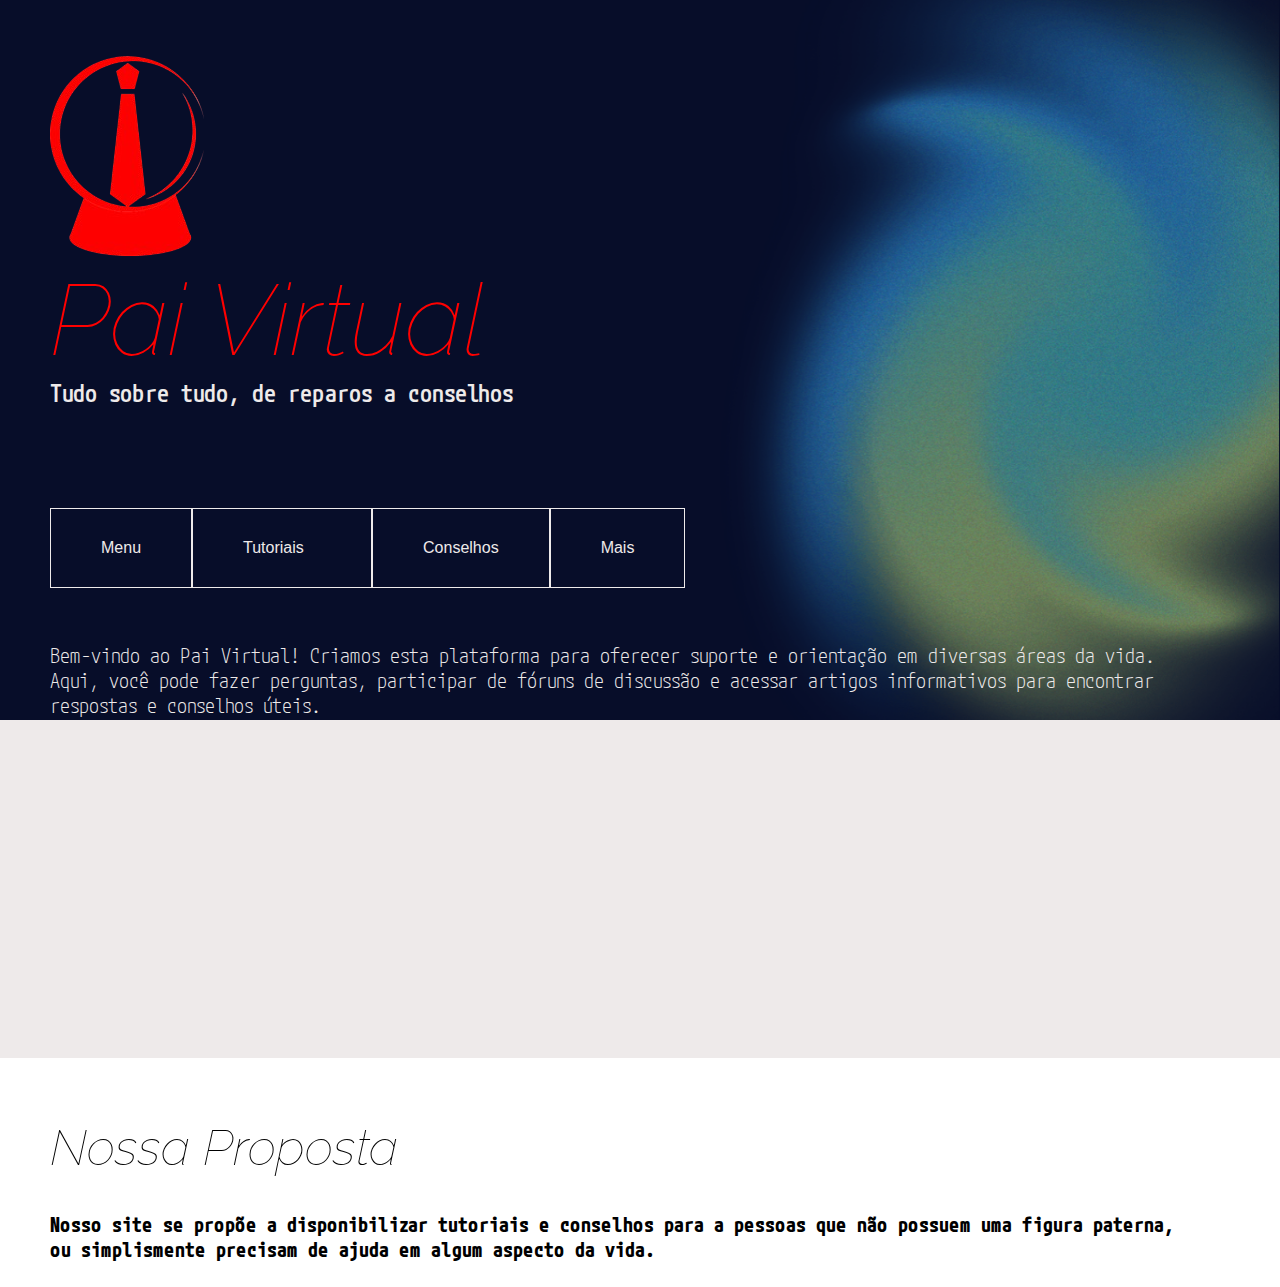
<file: index.html>
<!DOCTYPE html>
<html lang="en">
<head>
    <meta charset="UTF-8">
    <meta name="viewport" content="width=device-width, initial-scale=1.0">
    <title>Pai Virtual</title>
    <link rel="stylesheet" href="style.css">
    <link rel="icon" type="image/png" href="ogol.png">
</head>
<body>
    <header>
        <div class="hipertitle">
            <img class="title" src="ogol.png">
            <h1 class="title">Pai Virtual</h1>
            <h2 class="subtitle">Tudo sobre tudo, de reparos a conselhos</h2>
        </div>
        <div class="top">
            <div class="accordion">
                <button class="accordion-button">Menu</button>
                <div class="accordion-content">
                    <p>Mapa do Site</p>
                    <p>Quem somos</p>
                    <a href="https://github.com/Thiago00111000"><p>Contato</p></a>
                </div>
            </div>
            <div class="accordion">
                <button class="accordion-button">Tutoriais</button>
                <div class="accordion-content">
                    <p>Circuitos e Eletrodomésticos</p>
                    <p>Encanação</p>
                    <p>Ferramentas e Equipamentos</p>
                    <p>Automóveis</p>
                    <p>Alvenaria e Mobiliário</p>
                    <p>Dicas Gerais</p>
                </div>
            </div>
            <div class="accordion">
                <button class="accordion-button">Conselhos</button>
                <div class="accordion-content">
                    <p>Saúde</p>
                    <p>Relacionamento</p>
                    <p>Trabalho</p>
                    <p>Gerais</p>
                </div>
            </div>
            <div class="accordion">
                <button class="accordion-button">Mais</button>
                <div class="accordion-content">
                    <a href="clock.html"><p>Relógio</p></a>
                    <a href="meme.html">Meme</a>
                    <a href="hipercubo.html"><p>Descanso</p></a>
                </div>
            </div>
        </div>
        <div class="main">
            <h2 class="head-text">Bem-vindo ao Pai Virtual! Criamos esta plataforma para oferecer suporte e orientação em diversas áreas da vida.<br>
                Aqui, você pode fazer perguntas, participar de fóruns de discussão e acessar artigos informativos para encontrar<br>
                respostas e conselhos úteis.</h2>
            <h2 class="head-text">Nosso objetivo é ajudar você a tomar decisões mais informadas e resolver desafios cotidianos de maneira eficiente.</h2>
        </div>
    </header>
    <section class="osborn">
        <h2 class="title boss">Nossa Proposta</h2>
        <div class="text">
            <p class="line">Nosso site se propõe a disponibilizar tutoriais e conselhos para a pessoas que não possuem uma figura paterna,<br>
             ou simplismente precisam de ajuda em algum aspecto da vida.</p>
        </div>
    </section>
</body>
    <script src="script.js"></script>
</html>
</file>
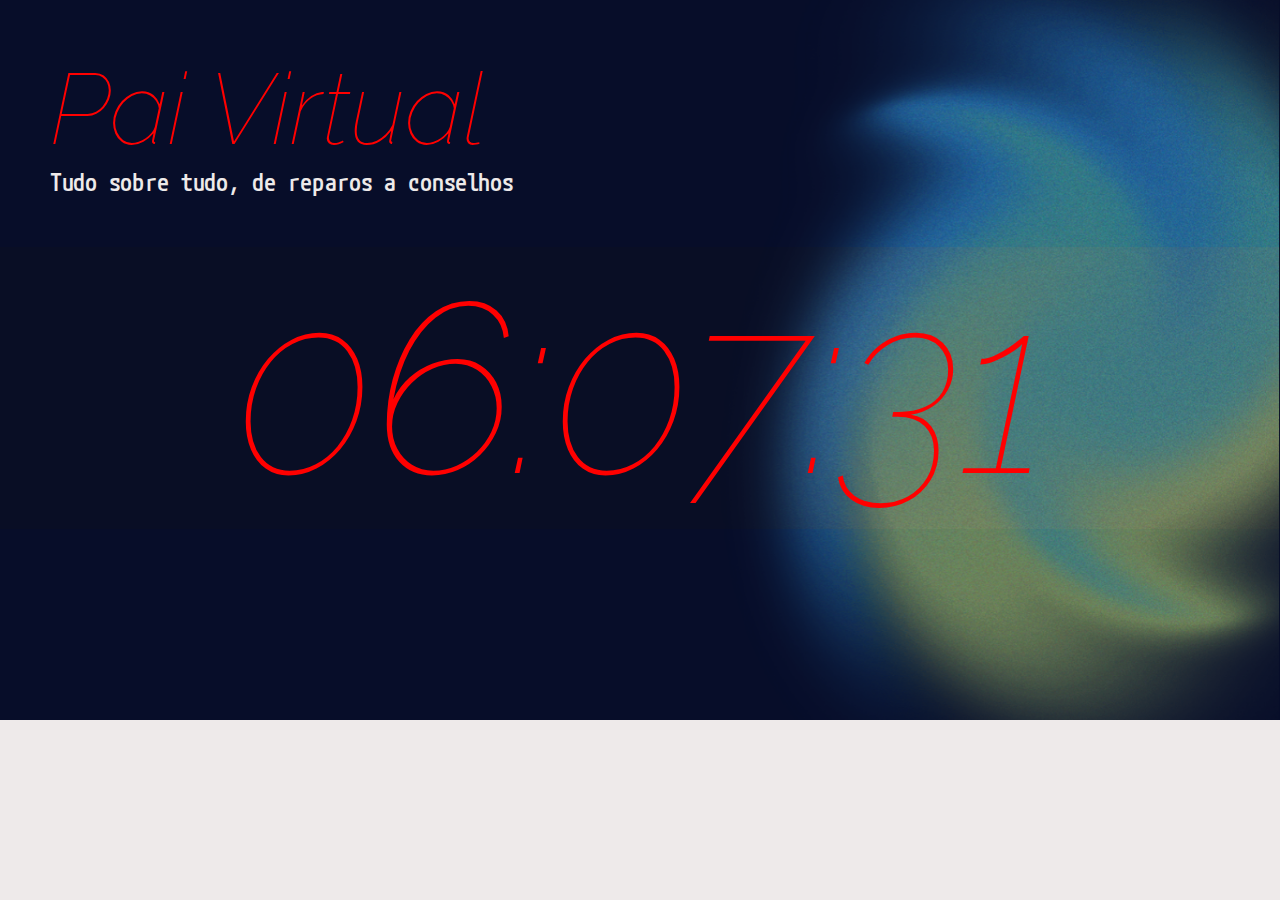
<file: clock.html>
<!DOCTYPE html>
<html lang="en">
<head>
    <meta charset="UTF-8">
    <meta name="viewport" content="width=device-width, initial-scale=1.0">
    <title>Pai Virtual</title>
    <link rel="stylesheet" href="style.css">
    <link rel="icon" type="image/png" href="wrench.png">
</head>
<body>
    <header>
        <div class="hipertitle">
            <a href="index.html"><h1 class="title">Pai Virtual</h1></a>
            <h2 class="subtitle">Tudo sobre tudo, de reparos a conselhos</h2>
        </div>
    </header>
    <span>
        <div class="title" id="relogio">
            <span id="hora"></span>:<span id="minuto"></span>:<span id="segundo"></span>
        </div>
        <script src="script.js"></script>
        <style>
            *{
                margin: 0;
                padding: 0;
            }
            
            :root{
                --white:rgb(238, 234, 234);
                --black: black;
                --red: red;
                --blue:rgb(2,0,36);
                --neoblue: rgba(50, 42, 211, 0.329);
            }
            
            body{
                padding: 50px 50px;
                background: var(--white);
                background-image: url(Imgs/myxeria.png);
                height: 100%;
                width: 100%;
                backdrop-filter: sepia(15%);
                background-size: 100%;
                padding: 0px 0px;
                size: 500px;
                background-repeat:no-repeat;
            }
            
            
            #relogio {
                font-size: 15rem;
                display: flex;
                justify-content: center;
                align-items: center;
            }</style>
    </span>
</body>
</html>
</file>
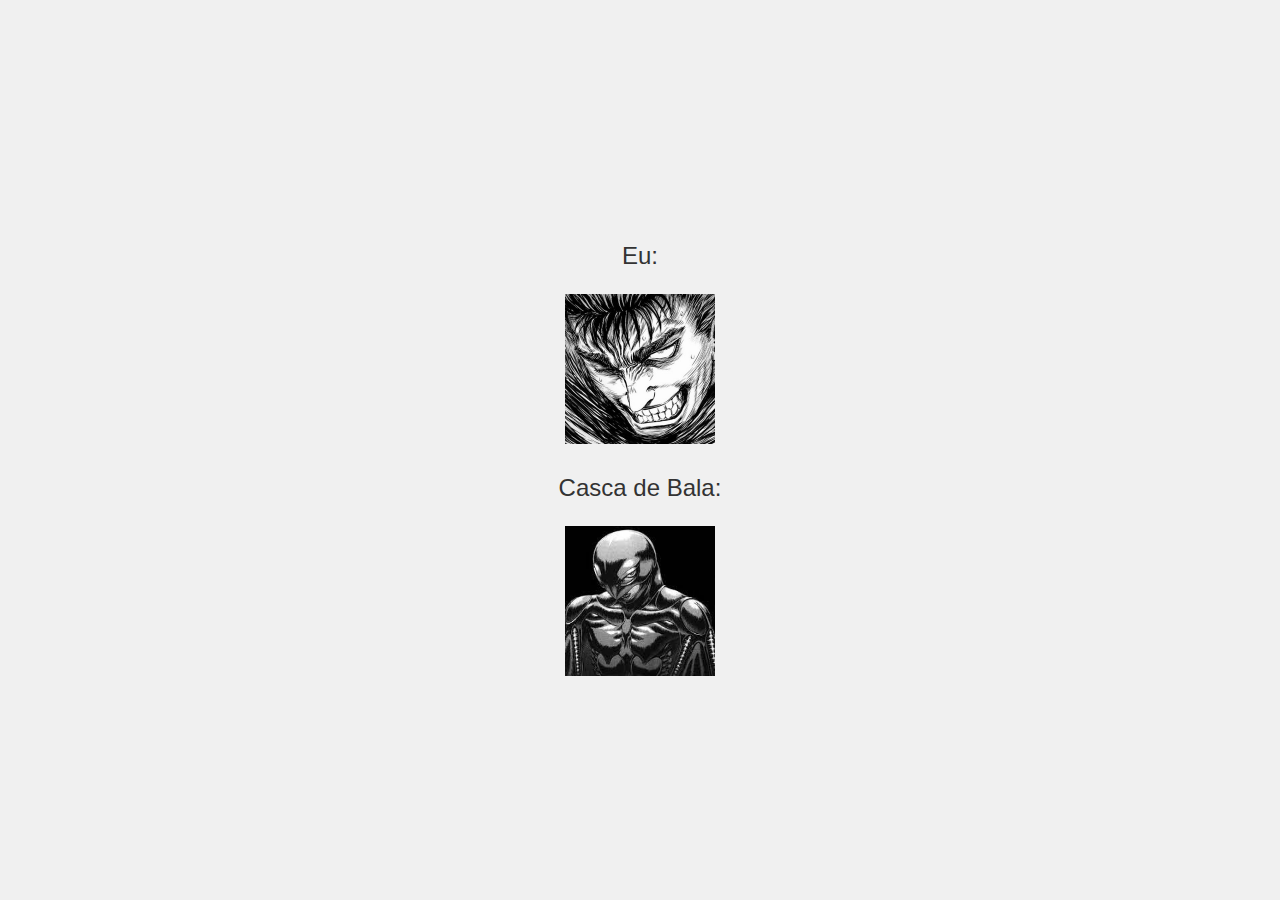
<file: meme.html>
<!DOCTYPE html>
<html lang="pt-br">
<head>
    <meta charset="UTF-8">
    <meta name="viewport" content="width=device-width, initial-scale=1.0">
    <title>Eu e Casca de Bala</title>
    <style>
        body {
            display: flex;
            justify-content: center;
            align-items: center;
            height: 100vh;
            margin: 0;
            font-family: Arial, sans-serif;
            background-color: #f0f0f0;
            text-align: center;
        }
        #meme {
            font-size: 1.5rem;
            color: #333;
        }
    </style>
</head>
<body>
    <div id="meme">
        <p>Eu:</p>
        <img src="Imgs/guts.jpeg" alt="Eu" style="width: 150px; height: 150px;">
        <p>Casca de Bala:</p>
        <img src="Imgs/grifiti.jpeg" alt="Casca de Bala" style="width: 150px; height: 150px;">
    </div>
    <script>
        // Você pode adicionar interatividade ou animações com JavaScript aqui
        console.log('Eu e casca de bala');
    </script>
</body>
</html>
</file>
<file: style.css>
@import url('https://fonts.googleapis.com/css2?family=Raleway:ital,wght@0,100..900;1,100..900&display=swap&family=M+PLUS+1+Code:wght@100&display=swap&family=Inter:ital,opsz,wght@0,14..32,100..900;1,14..32,100..900');

*{
    margin: 0;
    padding: 0;
}

:root{
    --white:rgb(238, 234, 234);
    --black: black;
    --red: red;
    --blue:rgb(2,0,36);
    --neoblue: rgba(50, 42, 211, 0.329);
}

body{
    color: black;
}

header{
    padding: 50px 50px;
    background: var(--white);
    background-image: url(Imgs/myxeria.png);
    height: 100%;
    width: 100%;
    backdrop-filter: sepia(15%);
    background-size: 100%;
    padding: 0px 0px;
    size: 500px;
    background-repeat:no-repeat;
}


.hipertitle{
    padding: 50px 50px;
    padding-bottom: 50px;
}

.title{
    font-family: "Raleway", sans-serif;
    font-style: italic;
    font-weight: 100;
    font-size: 100px;
    color: var(--red);
}

.title.boss{
    color: var(--black);
    font-size: 50px;
    padding: 60px 50px;
    padding-bottom: 20px;
    justify-content: left;
}

.subtitle{
    font-family: "M PLUS 1 Code", monospace;
    font-style: normal;
    font-weight: 500;
    color: var(--white);
}

a{
    color: var(--white);
    text-decoration: none;
}

.top{
    padding: 50px 50px;
    display:flex;
    font-family: "M PLUS 1 Code", monospace;
    color: var(--white);
}

.topicos{
    padding: 25px 50px;
    
}

.osborn{
    color: var(--black);
}

.main{
    padding-bottom: 300px ;
    color: var(--white);
}

.head-text{
    font-family: "M PLUS 1 Code", monospace;
    font-style: normal;
    font-weight: 300;
    font-size:20px;
    color: var(--white);
    padding: 5px 50px;
}

.text{
    font-family: "M PLUS 1 Code", monospace;
    font-style: normal;
    font-weight: 700;
    font-size: 20px;
    padding: 15px 50px;
    justify-content: center;
}

.line{
    padding-bottom: 10px;
}

.accordion{
    min-width: 100px;
    max-width: 180px;
}

.accordion-button {
    background-color: transparent;
    color: var(--white);
    padding: 30px 50px;
    text-align: left;
    outline: none;
    font-size: 16px;
    width: 100%;
    border: 1px solid var(--white);
    transition: background-color 0.3s;
}

.accordion-button:hover {
    background-color: var(--neoblue);
}

.accordion-content {
    font-family: "M PLUS 1 Code", monospace;
    font-weight: 200;
    color: var(--white);
    padding: 0 10px;
    max-height: 0;
    overflow: hidden;
    background-color: var(--neoblue);
    transition: max-height 0.3s ease-out;
}

.accordion-content p {
    margin: 10px 0;
}
</file>
